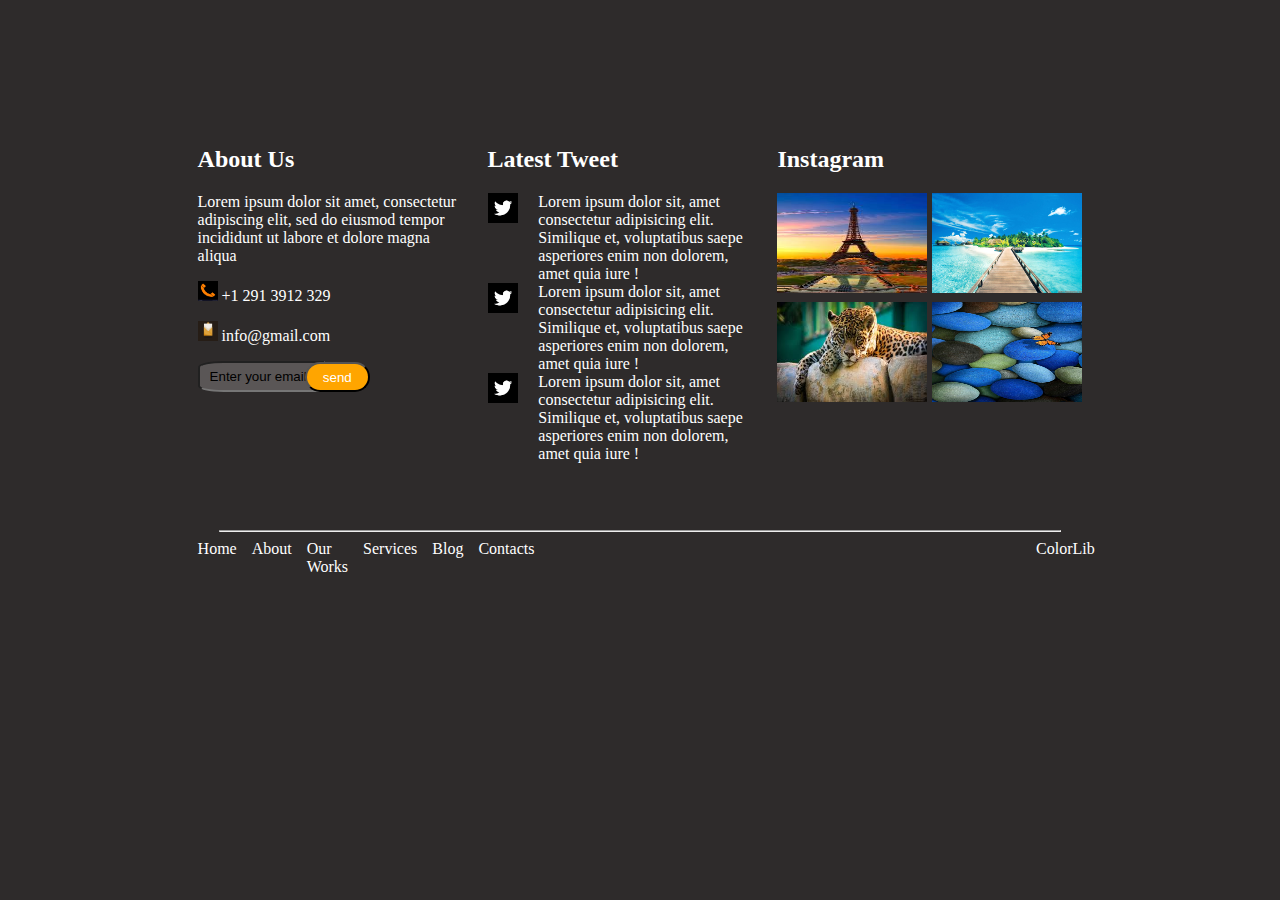
<file: footer.html>
<!DOCTYPE html>
<html lang="en">
<head>
    <meta charset="UTF-8">
    <meta http-equiv="X-UA-Compatible" content="IE=edge">
    <meta name="viewport" content="width=device-width, initial-scale=1.0">
    <title>Document</title>
    <link rel="stylesheet" href="newStyle.css"/>
</head>
<body>
    
    <div class="mainContainer">
      <div class="flex-container">
        <div  class ="childeren">
            <h2>About Us</h2>
            <p>
            Lorem ipsum dolor sit amet, consectetur adipiscing elit, sed do eiusmod tempor incididunt ut labore et dolore magna aliqua
            </p>
            <img class= "phoneIcon"src="images/phoneIcon.jpg"/>
            <label>
                +1 291 3912 329
            </label>
            <p><img class= "phoneIcon"src="images/msg.jpg" style="width:20px ; height: 20px;"/> 
            <label>info@gmail.com</label>
            </p>
            <div class="divInput">
                <input value="Enter your email"/><button>send</button>
            </div>
        </div>
        <div class ="childeren">
            <h2>Latest Tweet</h2>
            <div class="outerGrid">    
                <div class="gridItem">
                    <img src="images/twitterIcon1.png" class ="twitterPicture"/>  
                </div>
                <div>
                    <label>Lorem ipsum dolor sit, amet consectetur adipisicing elit. Similique et, voluptatibus saepe asperiores enim non dolorem, amet quia iure !</label>
                </div>
                <div class="gridItem">
                    <img src="images/twitterIcon1.png" class ="twitterPicture"/>  
                </div>
                <div>
                    <label>Lorem ipsum dolor sit, amet consectetur adipisicing elit. Similique et, voluptatibus saepe asperiores enim non dolorem, amet quia iure !</label>
                </div>
                <div class="gridItem">
                    <img src="images/twitterIcon1.png" class ="twitterPicture"/>  
                </div>
                <div>
                    <label>Lorem ipsum dolor sit, amet consectetur adipisicing elit. Similique et, voluptatibus saepe asperiores enim non dolorem, amet quia iure !</label>
                </div>
            </div>
        </div>
        <div class ="childeren">
            <h2>Instagram</h2>
            <div class="imageGridContainer">
                <div class="gridItem"><img src="images/grid1.jpg" class="itemImage"/></div>
                <div class="gridItem"><img src="images/grid2.jpg" class="itemImage"/></div>
                <div class="gridItem"><img src="images/grid3.jpg" class="itemImage"/></div>
                <div class="gridItem"><img src="images/grid4.jpg" class="itemImage"/></div>
            </div>
     </div>
    </div>
    <div class="footer">
        <hr/>
        <div class="nav">
            <label class="navItems">Home</label>
            <label  class="navItems">About</label>
            <label  class="navItems">Our Works</label>
            <label class="navItems">Services</label>
            <label class="navItems">Blog</label>
            <label class="navItems">Contacts</label>
            <label class="navItems" style="margin-left: 55%;">ColorLib</label>
        
        </div>
      </div>
    </div>
    

</body>
</html>
</file>
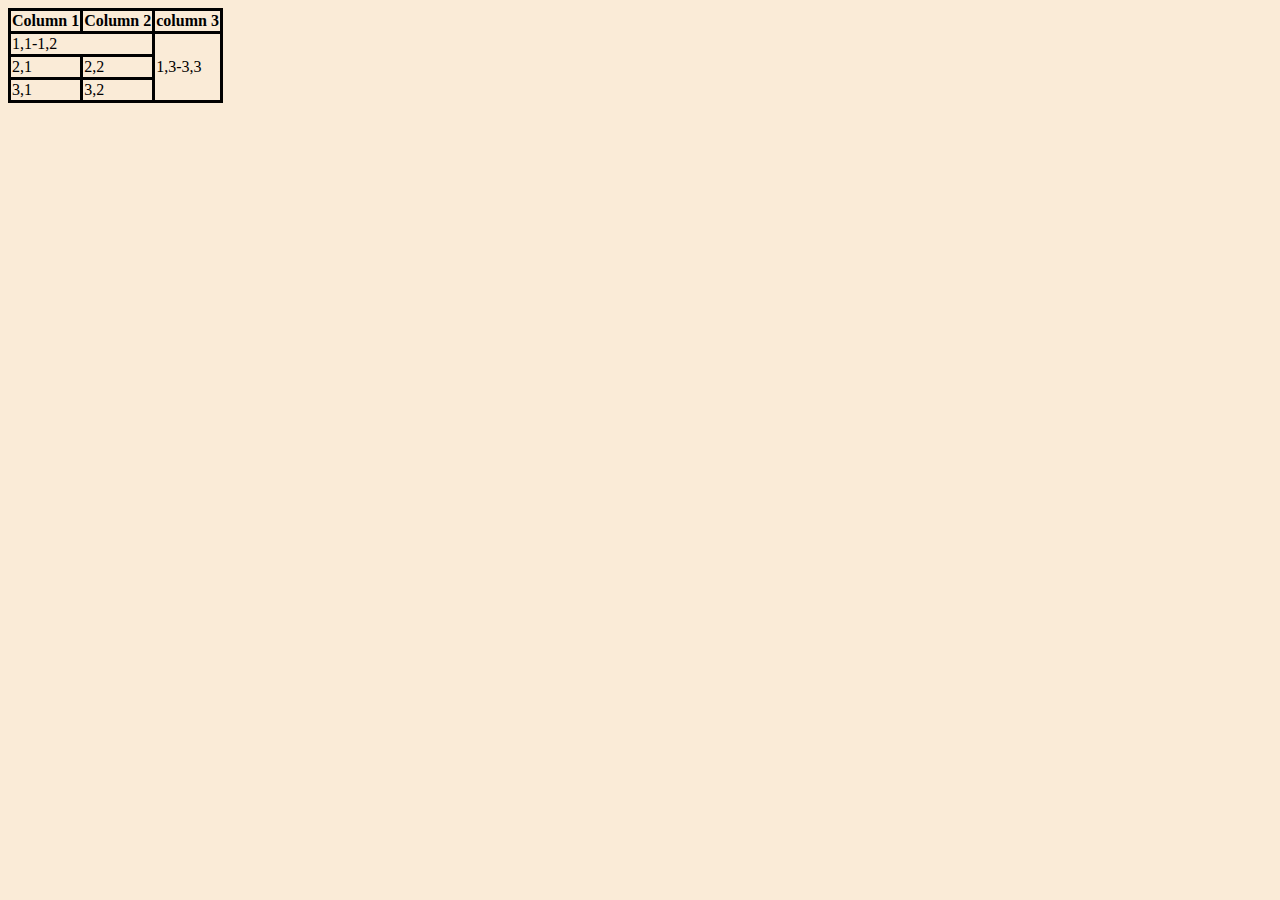
<file: Home.html>
<!DOCTYPE html>
<html lang="en">
<head>
    <meta charset="UTF-8">
    <meta http-equiv="X-UA-Compatible" content="IE=edge">
    <meta name="viewport" content="width=device-width, initial-scale=1.0">
    <link rel="stylesheet" href="style.css"/>
    <title>Home</title>
</head>
<body>
    <table  >
        <tr >
            <th >Column 1</th>
            <th>Column 2</th>
            <th>column 3</th>
        </tr>
        <tr>
            <td colspan="2">1,1-1,2</td>
            <td rowspan="3">1,3-3,3</td>
        </tr>
        <tr>
            <td>2,1</td>
            <td>2,2</td>
        </tr>
        <tr>
            <td>3,1</td>
            <td>3,2</td>
        </tr>
    </table>
</body>
</html>
</file>
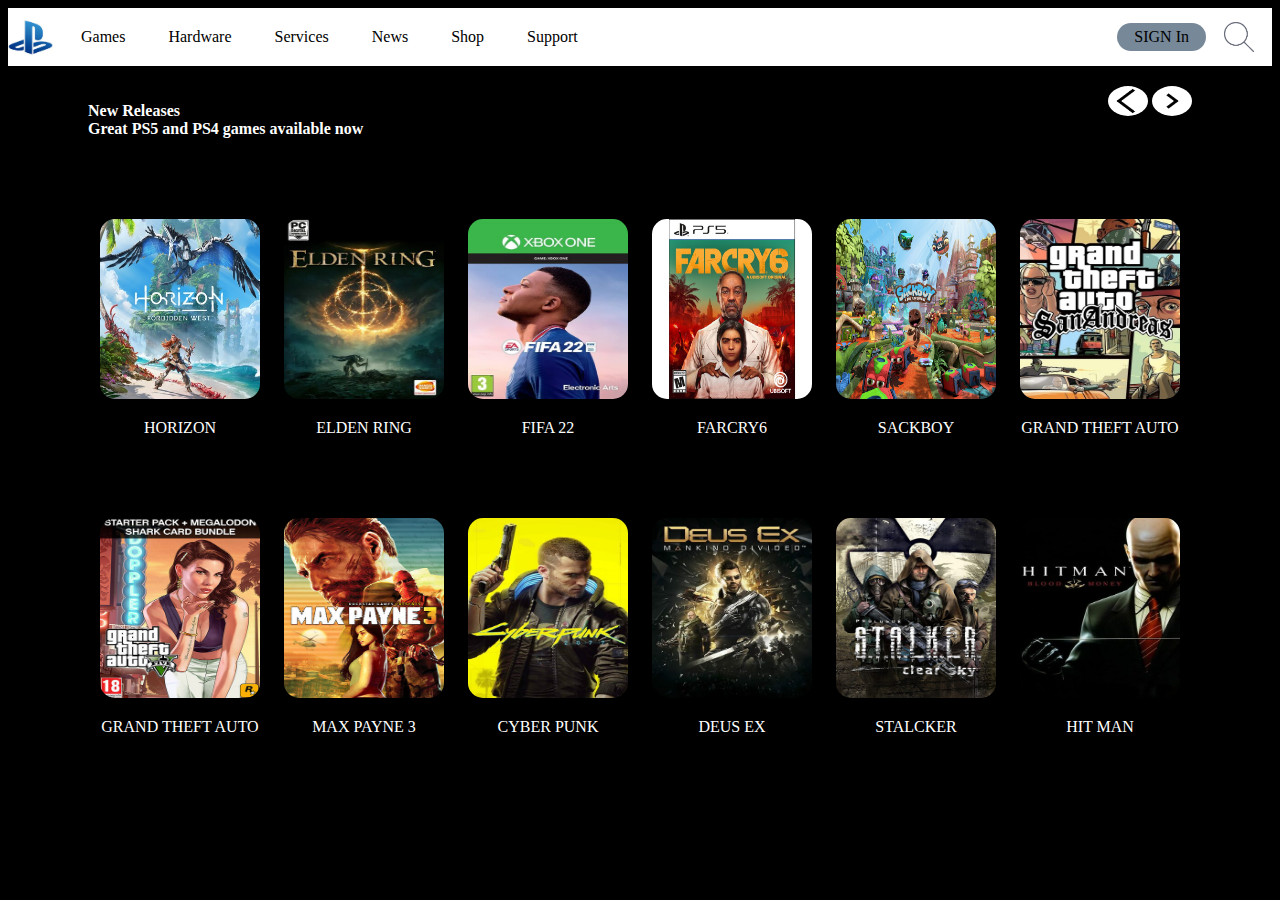
<file: miniProject.html>
<!DOCTYPE html>
<html lang="en">
<head>
    <meta charset="UTF-8">
    <meta http-equiv="X-UA-Compatible" content="IE=edge">
    <meta name="viewport" content="width=device-width, initial-scale=1.0">

    <link rel="stylesheet" href="samplecss2.css"/>
    <title>Document</title>
</head>
<body>
    <div class="header">
        <div class="leftSide">
            <img src="images/psLogo.jpg"/>
            <label>Games</label>
            <label>Hardware</label>
            <label>Services</label>
            <label>News</label>
            <label>Shop</label>
            <label>Support</label>
         </div>   
        <div class="signUpdiv">
            <label>&nbsp; &nbsp;SIGN In&nbsp; &nbsp;</label>
            <img src="images/search.png"/>
        </div>
    </div>
    <div class="mainContainer">
      <div class="firstContainer">
      <div class="headText">
         <P>New Releases <br/>
          Great PS5 and PS4 games available now
        </P>
    </div>
    <div >
        <img src="images/prev.png" id="rightNext"/>
        <img src="images/nextIcon.png" id="rightNext"/>
    </div>
    </div>
    
    <div class="app">       
        <div class="containers">
                <div class="movie" id={movie.movieid}>
                    <img src ="images/card1.jpg" />
                    <p style="color: white;">HORIZON</p>   
                </div>
            </div>
            <div class="containers">
                <div class="movie" id={movie.movieid}>
                     <img src ="images/card2.jpeg" alt ={movie.title}/>
                     <p style="color: white;">ELDEN RING</p> 
                </div>
            </div>
            <div class="containers">
                <div class="movie" id={movie.movieid}>
                     <img src ="images/card3.jpeg" alt ={movie.title}/>
                     <p style="color: white;">FIFA 22</p> 
                </div>
            </div>
            <div class="containers">
                <div class="movie" id={movie.movieid}>
                     <img src ="images/card4.jpeg" alt ={movie.title}/>
                     <p style="color: white;">FARCRY6</p> 
                </div>
            </div>
            <div class="containers">
                <div class="movie" id={movie.movieid}>
                     <img src ="images/card5.jpg" alt ={movie.title}/>
                     <p style="color: white;">SACKBOY</p> 
                </div>
            </div>
            <div class="containers">
                <div class="movie" id={movie.movieid}>
                     <img src ="images/card6.jpeg" alt ={movie.title}/>
                     <p style="color: white;">GRAND THEFT AUTO</p> 
                </div>
            </div>
            <div class="containers">
                <div class="movie" id={movie.movieid}>
                     <img src ="images/card7.jpeg" alt ={movie.title}/>
                     <p style="color: white;">GRAND THEFT AUTO</p> 
                </div>
            </div>
            <div class="containers">
                <div class="movie" id={movie.movieid}>
                     <img src ="images/card8.jpg" alt ={movie.title}/>
                     <p style="color: white;">MAX PAYNE 3</p> 
                </div>
            </div>
            <div class="containers">
                <div class="movie" id={movie.movieid}>
                     <img src ="images/card9.jpeg" alt ={movie.title}/>
                     <p style="color: white;">CYBER PUNK</p> 
                </div>
            </div>
            <div class="containers">
                <div class="movie" id={movie.movieid}>
                     <img src ="images/card10.jpg" alt ={movie.title}/>
                     <p style="color: white;">DEUS EX</p> 
                </div>
            </div>
            <div class="containers">
                <div class="movie" id={movie.movieid}>
                     <img src ="images/card11.jpg" alt ={movie.title}/>
                     <p style="color: white;">STALCKER</p> 
                </div>
            </div>
            <div class="containers">
                <div class="movie" id={movie.movieid}>
                     <img src ="images/card12.jpeg" alt ={movie.title}/>
                     <p style="color: white;">HIT MAN</p> 
                </div>
            </div>
            
</div>
</body>
</html>
</file>
<file: newStyle.css>
body{
    background-color: rgb(46, 43, 43);
}
.flex-container{

    justify-content: space-evenly;
    display: flex;
    gap: 25px;
   
    

}
.childeren{
    width:400px;
    height: 300px;
    color: white;
   
    
}
.phoneIcon{
  
    width:20px ; 
    height: 20px;
}
button{
    background-color: orange;
    height: 30px;
    width: 35%;
    border-radius: 20px;
    align-self: flex-end;
    margin-left: -20px;
    color: white;
}
input{
    border-top-left-radius: 20%;
    border-bottom-left-radius: 20%;
    height: 25px;
    width: 60%;
    padding-left: 10px;
    background-color: rgb(90, 86, 86);
}
.outerGrid{
    display: grid;
    grid-template-columns: 1fr 5fr;
    column-gap: 8px;

}
.twitterPicture{
    width: 30px;
    height: 30px;
}
.gridItem{
    width: min-content;
}
.divInput{
    border-radius: 20px;
    width: 70%;
    display: flex;
}
.imageGridContainer{
    display: grid;
    grid-template-columns: max-content max-content;
    align-content: space-evenly;
    column-gap :5px;
    row-gap:5px;
    align-items: center;
    
    
}
.itemImage{
    width: 150px;
    height: 100px;
}
.footer{
    display: flex;
    flex-direction: column;
    margin-top: auto;
    color: white;
}
.mainContainer{
    display: flex;
    flex-direction:column;
    justify-content: center;
    margin-top: 10%;
    margin-bottom: 10%;
    margin-left:15%;
    margin-right:15%;
    height: 450px;
}
.nav{
    display: flex;
    column-gap: 15px;
    margin-bottom: auto;
    
}
hr{
    width: 95%;
}
</file>
<file: style.css>
.top{
    position: fixed;
    top: 0;
    left: 0;
    width:100%;
    background-image: url(images/bgImage.jpg);
    height: 200px;
    object-fit: cover;
}
.circleImage {
    margin-top: 45px;
    margin-left: 20px;
    width: auto;
    height: 180px;
    max-width: 100%;
    border-radius: 50%;
}
.mainDisplay{
   margin-top: 230px;
  
}
.mainDisplay h1{
    color: rgb(36, 30, 30);
    margin-left: 10px;
}
.type3 {
    width: 250px;
    height: 250px;
    border-radius: 50%;
    
}
.lists{
    margin-left: 70px;
    color: #000;
    margin-top: 20px;
}
li{
    margin-top: 8px;
}
body{
    background-color: antiquewhite;
}
footer{
    left: 0;
    width: 100%;
    background-color: rgb(144, 147, 143);
    height: 80px;
    position: fixed;
    bottom: 0;
}
.icon{
    right: 0;
    height: 40px;
    width: 40px;
}
.side{
    margin-left: 25px;
    display: inline-block;
    width: 50%;
    
}
.side2{
    float: right;
    display:inline-block;
   
}
.inlineP{
    display: inline-block;
}
th, td {
    border-style: solid;
    
   
  }

  table{
    border-collapse: collapse;
  }
</file>
<file: samplecss2.css>
body {
    font-family: var(--font-roboto);
    background-color: #000000;
  }
.header{
    display: flex;
    background-color: white;
    justify-content: space-between;
    text-align: center;
    position: sticky;
}
div.header img{
    width: 45px;
    height: 45px;
}
.signUpdiv{
    display: flex; 
    align-items: center;  
}
div.header label{
    padding: 15px;
    padding-top: 20px;
    padding-bottom: 20px;
}
div.signUpdiv label{
    background-color: lightslategray;
    border-radius: 15px;
    margin-right:18px ;
    padding: 5px;
}
.leftSide{
    display: flex;
    align-items: center;
}
div.leftSide label{
    margin-left: 13px;
}
div.signUpdiv img{
    width: 30px;
    height: 30px;
    margin-right: 18px;
}
.headText{
    color: white;
    font-weight: 700;
}
.mainContainer{
    margin-top: 20px;
    margin-left: 80px;
    margin-right: 80px;
    display: flex;
    justify-content: space-evenly;
    
    flex-direction: column;
}
.firstContainer{
    display: flex;
}
#rightNext{
    border-radius: 50%;
    width: 40px;
    height: 30px;
}
#rightNext:hover{
    border: 3px solid white;
}
.firstContainer{
    display: flex;
    justify-content: space-between;
}
.app{
 display: grid;
 grid-template-columns: 1fr 1fr 1fr 1fr 1fr 1fr;
 justify-content: center;
}
.movie{
    margin: 10px;
    text-align: center;
}
.containers{
  margin-top: 55px;
  text-align: center;
}
.movie img{
    width: 160px;
    height: 180px;
    border-radius: 15px;
}
.movie:hover{
    box-shadow: 0px 30px 18px -8px rgba(0, 0, 0, 0.1);
    transform: scale(1.05, 1.05);
    opacity: 0.3;
}
.containerTop{

    display: flex;
}
@media screen and (max-width: 800px){
    .app{
        grid-template-columns: 1fr;
    }
    .movie img{
        width: 80%;
        height: 80%;
        border-radius: 15px;
    }
    
    
}
</file>
